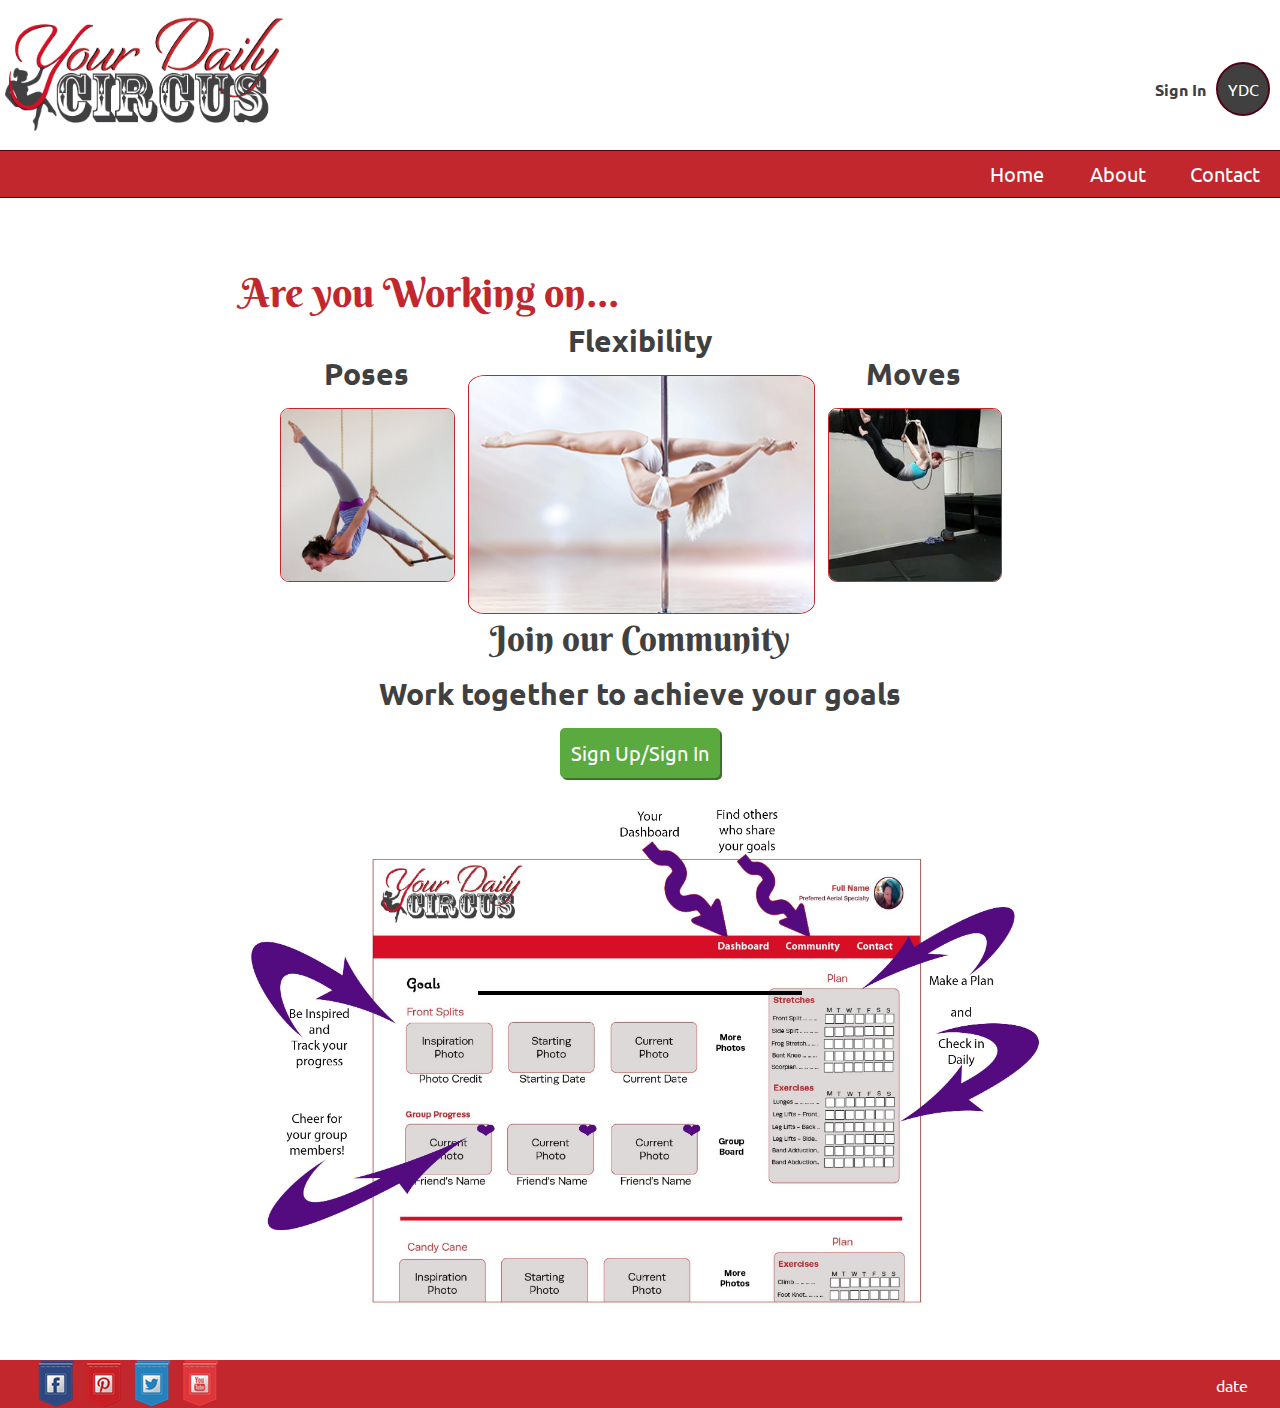
<file: index.html>
<!DOCTYPE html>
<html>

<head>
  <title>Your Daily Circus</title>
  <link href="css/main.css" rel="stylesheet">
  <link rel='shortcut icon' type='image/x-icon' href='images/logo.png' />
  <link href="https://fonts.googleapis.com/css?family=Berkshire+Swash|Ubuntu" rel="stylesheet">
  <link rel="stylesheet" href="css/style.css">
  <script src="https://code.jquery.com/jquery-3.3.1.min.js"></script>
  <script src="js/jquery.organictabs.js"></script>
  <script src="js/tabs.js"></script>
</head>

<body>
  <header class="header">
    <div class="item-container">
      <a href="index.html"><img class="logo-header" src="images/ydc1.jpg" alt="Your Daily Circus Logo"></a>
      <div class="chip">
        <div class="chip__text-container">
          <div class="chip__text-title">
            Sign In
          </div>
        </div>
        <div class="chip__avatar">
          YDC
        </div>
      </div>
    </div>
    <nav>
      <ul class="nav">
        <a class="nav-a" href="index.html">
          <li class="nav__list">
            Home
          </li>
        </a>
        <a class="nav-a" href="about.html">
          <li class="nav__list">
            About
          </li>
        </a>
        <a class="nav-a" href="contact.html">
          <li class="nav__list">
            Contact
          </li>
        </a>
      </ul>
    </nav>
  </header>
  <main class="main">
    <h6 class="outline-header">Do you Circus?</h6>
    <section class="main__section">
      <h6 class="outline-header">Let us help you improve your skills</h6>
      <div class="main__section--index">
        <h1>Are you Working on...</h1>
        <div class="home-image-box">
          <div class="home-image-div">
            <p>Poses</p>
            <img class="home-images" src="images/pose.jpg" alt="Trapeze Splits Pose" />
          </div>
          <div class="home-image-div">
            <p>Flexibility</p>
            <img class="home-images" src="images/flexibility.jpg" alt="Pole Splits" />
          </div>
          <div class="home-image-div">
            <p>Moves</p>
            <img class="home-images" src="images/move.jpg" alt="Lyra Hip Hang Catch" />
          </div>
        </div>
        <div class="home-image-div">
          <h2>Join our Community</h2>
          <p>Work together to achieve your goals</p>
          <div class="button-div">
            <div class="button--primary" id="signinButton">Sign Up/Sign In</div>
          </div>
        </div>
      </div>
      <img class="sample-screen" src="images/program-sample.jpg" />
      <div id="display">
      </div>
    </section>
  </main>
  <div id="signInModal">
    <div id="signIn-container">
      <p class="close">Close [x]</p>
      <div id="wrap">
        <ul class="nav">
          <li class="nav-one"><a id="signin" href="#sign-in-tab" class="current">Sign In</a></li>
          <li class="nav-two"><a id="signup" href="#sign-up-tab">Sign Up</a></li>
        </ul>
        <div class="content-wrap">
          <div id="sign-in-tab" class="none">
            <h2>Sign In</h2>
            <form class="form--signin">
              <label for="fullname" class="label">Name:</label><br />
              <input type="text" class="input" name="fullname"></input><br />
              <label for="password" class="label">Password:</label><br />
              <input class="input" name="password" type="text"></input>
              <div class="form-buttons">
                <div type="submit" class="button--disabled">Submit</div>
              </div>
            </form>
          </div>
          <div id="sign-up-tab" class="hide">
            <h2>Sign Up</h2>
            <form class="form--signin">
              <label for="fullname" class="label">Name:</label><br />
              <input type="text" class="input" name="fullname"></input><br />
              <label for="email" class="label">Email:</label><br />
              <input class="input" name="email" type="text"></input>
              <label for="password" class="label">Password:</label><br />
              <input class="input" name="password" type="text"></input>
              <div class="form-buttons">
                <div type="submit" class="button--disabled">Submit</div>
              </div>
            </form>
          </div>
        </div>
      </div>
    </div>
  </div>
  </div>
  <footer class="footer">
    <div class="social-media">
      <img class="social" src="images/facebook.png" alt="facebook button" />
      <img class="social" src="images/pinterest.png" alt="pinterest button" />
      <img class="social" src="images/twitter.png" alt="twitter button" />
      <img class="social" src="images/youtube.png" alt="youtube button" />
    </div>
    <div class="date-script">date</div>
  </footer>
  <script src="js/jquery.magnifier.min.js"></script>
  <script src="js/main.js"></script>
</body>

</html>
</file>
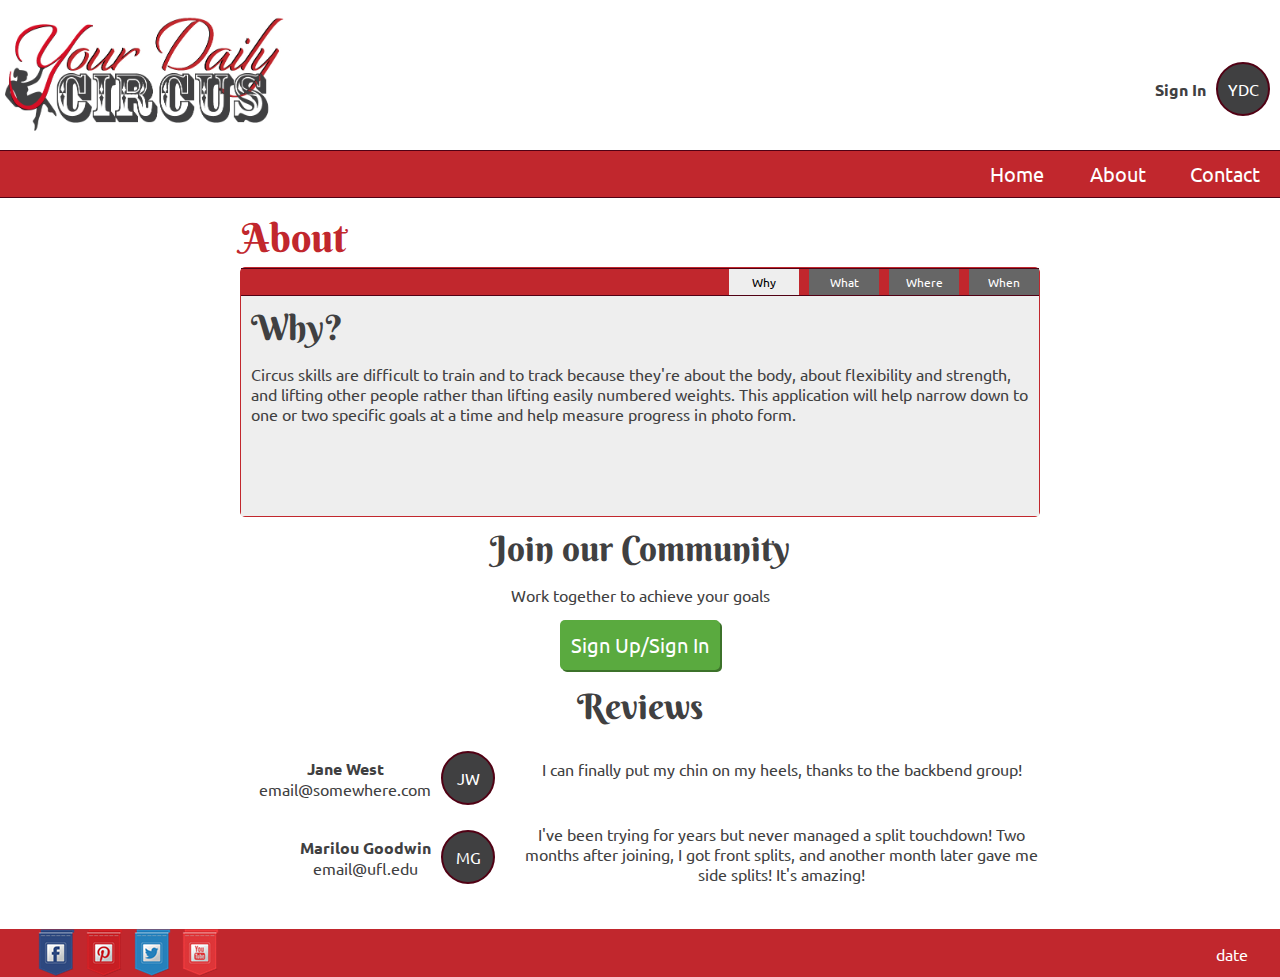
<file: about.html>
<!DOCTYPE html>
<html>

<head>
  <title>Your Daily Circus</title>
  <link href="css/main.css" rel="stylesheet">
  <link rel='shortcut icon' type='image/x-icon' href='images/logo.png' />
  <link href="https://fonts.googleapis.com/css?family=Berkshire+Swash|Ubuntu" rel="stylesheet">
  <link rel="stylesheet" href="css/style.css">
  <script src="https://code.jquery.com/jquery-3.3.1.min.js"></script>
  <script src="js/jquery.organictabs.js"></script>
  <script src="js/tabs.js"></script>
</head>

<body>
  <header class="header">
    <div class="item-container">
      <a href="index.html"><img class="logo-header" src="images/ydc1.jpg" alt="Your Daily Circus Logo"></a>
      <div class="chip">
        <div class="chip__text-container">
          <div class="chip__text-title">
            Sign In
          </div>
        </div>
        <div class="chip__avatar">
          YDC
        </div>
      </div>
    </div>
    <nav>
      <ul class="nav">
        <a class="nav-a" href="index.html">
          <li class="nav__list">
            Home
          </li>
        </a>
        <a class="nav-a" href="about.html">
          <li class="nav__list">
            About
          </li>
        </a>
        <a class="nav-a" href="contact.html">
          <li class="nav__list">
            Contact
          </li>
        </a>
      </ul>
    </nav>
  </header>
  <main class="main">
    <div id="tab-container">
      <h1>About</h1>
      <div id="wrap">
        <ul class="nav">
          <li class="nav-one"><a href="#tab-1" class="current">Why</a></li>
          <li class="nav-two"><a href="#tab-2">What</a></li>
          <li class="nav-three"><a href="#tab-3">Where</a></li>
          <li class="nav-four last"><a href="#tab-4">When</a></li>
        </ul>
        <div class="content-wrap">
          <div id="tab-1">
            <h2>Why?</h2>
            <p>Circus skills are difficult to train and to track because they're about the body, about flexibility and strength, and lifting other people rather than lifting easily numbered weights. This application will help narrow down to one or two specific
              goals at a time and help measure progress in photo form.</p>
          </div>
          <div id="tab-2" class="hide">
            <h2>What?</h2>
            <p>This application is intended to assist artists in reaching their goals on two fronts: It will create a tracking tool for daily stretches and exercises and, on the other front, groups with the same goals to help you meet them. You can be limit
              your profile to only friends from your contact list or you can be open to others with the same goal to create new groups with new group goals. </p>
          </div>
          <div id="tab-3" class="hide">
            <h2>Where?</h2>
            <p>An online community can be anywhere. If you have access to the internet you can work with us. This should assist those without a local studio in achieving their goals anyway.</p>
          </div>
          <div id="tab-4" class="hide">
            <h2>When?</h2>
            <p>Whenever! The great thing about being online is that you can still do the work even if you have a crazy schedule. </p>
          </div>
        </div>
      </div>
    </div>
    </div>
    <div class="about-bottom">
      <h2>Join our Community</h2>
      <p>Work together to achieve your goals</p>
      <div class="button-div">
        <div class="button--primary" id="signinButton">Sign Up/Sign In</div>
      </div>
      <h2>Reviews</h2>
      <div class="review">
        <div class="chip">
          <div class="chip__text-container">
            <div class="chip__text-title">
              Jane West
            </div>
            <div class="chip__text-description">
              email@somewhere.com
            </div>
          </div>
          <div class="chip__avatar">
            JW
          </div>
        </div>
        <div class="blurb">
          <p>I can finally put my chin on my heels, thanks to the backbend group!</p>
        </div>
        <div class="chip">
          <div class="chip__text-container">
            <div class="chip__text-title">
              Marilou Goodwin
            </div>
            <div class="chip__text-description">
              email@ufl.edu
            </div>
          </div>
          <div class="chip__avatar">
            MG
          </div>
        </div>
        <div class="blurb">
          <p>I've been trying for years but never managed a split touchdown! Two months after joining, I got front splits, and another month later gave me side splits! It's amazing!</p>
        </div>
  </main>
  <footer class="footer">
    <div class="social-media">
      <img class="social" src="images/facebook.png" alt="facebook image" />
      <img class="social" src="images/pinterest.png" alt="facebook image" />
      <img class="social" src="images/twitter.png" alt="facebook image" />
      <img class="social" src="images/youtube.png" alt="facebook image" />
    </div>
    <div class="date-script">date</div>
  </footer>
</body>

</html>
</file>
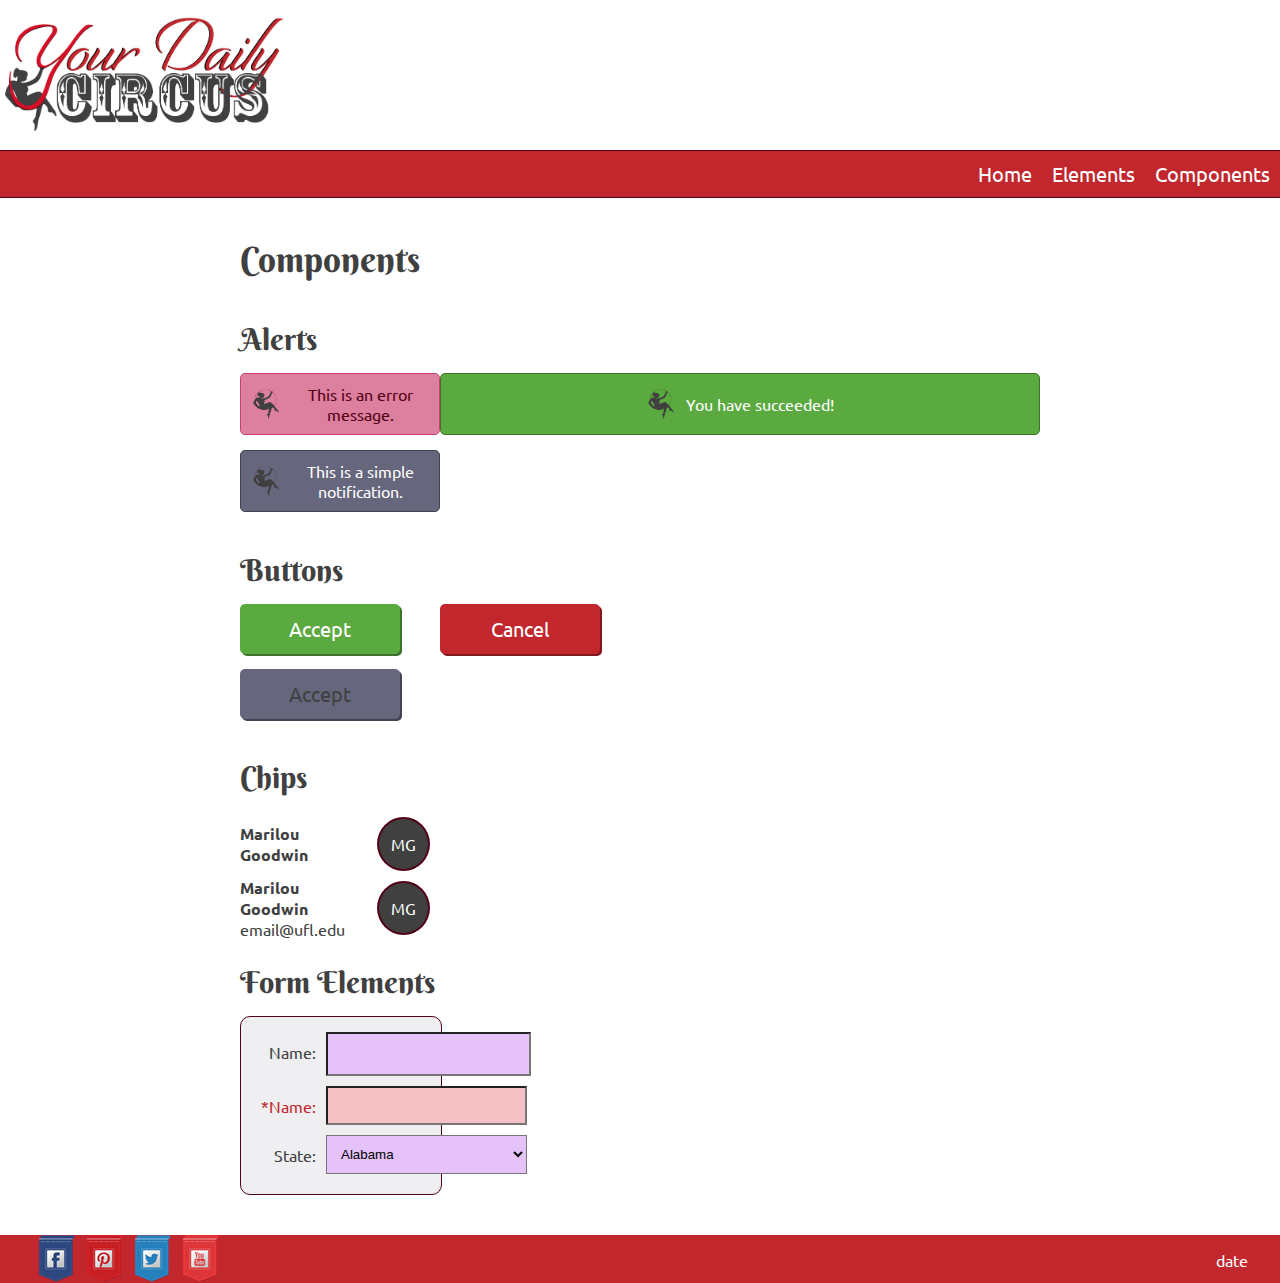
<file: components.html>
<!DOCTYPE html>
<html>
  <head>
    <title>Your Daily Circus</title>
    <link href="css/main.css" rel="stylesheet">
    <link rel='shortcut icon' type='image/x-icon' href='images/logo.png' />
    <link href="https://fonts.googleapis.com/css?family=Berkshire+Swash|Ubuntu" rel="stylesheet">
  </head>
  <body>
    <header class="header">
      <img class="logo-header" src="images/ydc1.jpg" alt="Your Daily Circus Logo"></img>
      <nav>
        <ul class="nav">
          <a class="nav-a" href="index.html"><li class="nav__list">
            Home
          </li></a>
          <a class="nav-a" href="elements.html"><li class="nav__list">
            Elements
          </li></a>
          <a class="nav-a" href="components.html"><li class="nav__list">
            Components
          </li></a>
        </ul>
      </nav>
    </header>
    <main class="main">
      <section class="main__section">
        <h2>Components</h2>
        <section class="main__section">
          <h3>Alerts</h3>
          <div class="item-container">
            <div class="alert--error">
              <img class="alert-image" src="images/logo.png" alt="error image"></src>
              This is an error message.
            </div>
            <div class="alert--success">
              <img class="alert-image" src="images/logo.png" alt="error image"></src>
              You have succeeded!
            </div>
            <div class="alert--notification">
              <img class="alert-image" src="images/logo.png" alt="error image"></src>
              This is a simple notification.
            </div>
          </div>
        </section>
        <section class="main__section">
          <h3>Buttons</h3>
          <div class="item-container">
            <div class="button--primary">
              Accept
            </div>
            <div class="button--secondary">
              Cancel
            </div>
            <div class="button--disabled">
              Accept
            </div>
          </div>
        </section>
        <section class="main__section">
          <h3>Chips</h3>
          <div class="item-container">
            <div class="chip">
              <div class="chip__text-container">
                <div class="chip__text-title">
                  Marilou Goodwin
                </div>
              </div>
              <div class="chip__avatar">
                MG
              </div>
            </div>
          </div>
          <div class="item-container">
            <div class="chip">
              <div class="chip__text-container">
                <div class="chip__text-title">
                  Marilou Goodwin
                </div>
                <div class="chip__text-description">
                  email@ufl.edu
                </div>
              </div>
              <div class="chip__avatar">
                MG
              </div>
            </div>
          </div>
        </section>
        <section class="main__section">
          <h3>Form Elements</h3>
          <div class="item-container">
            <form class="form">
              <label for="name"  class="label">Name:</label>
              <input type="text" class="input"></input>
              <label type="name" placeholder="Please Enter your Name" class="label--error">*Name:</label>
              <input class="input--error"></input>
              <label class="label">State:</label>
              <select class="dropdown">
                <option value="Alabama">Alabama</option>
                <option value="Arkansas">Arkansas</option>
                <option value="Florida">Florida</option>
                <option value="Georgia">Georgia</option>
              </select>
            </form>
          </div>
        </section>
      </section>
    </main>
    <footer class="footer">
      <div class="social-media">
        <img src="images/facebook.png" alt="facebook image" />
        <img src="images/pinterest.png" alt="facebook image" />
        <img src="images/twitter.png" alt="facebook image" />
        <img src="images/youtube.png" alt="facebook image" />
      </div>
      <div class="date-script">date</div>
    </footer>
  </body>

  </html>
</file>
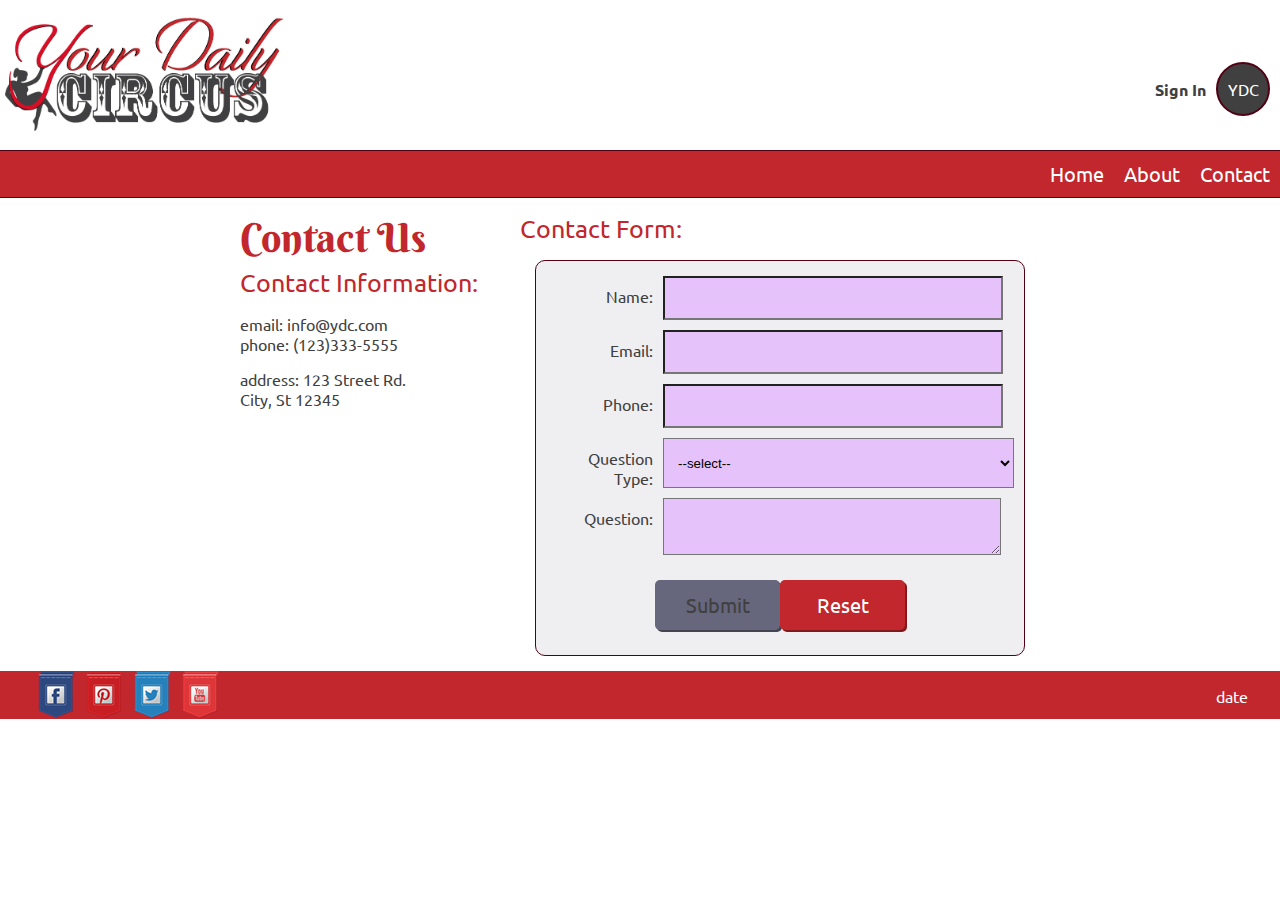
<file: contact.html>
<!DOCTYPE html>
<html>

<head>
  <title>Your Daily Circus</title>
  <link href="css/main.css" rel="stylesheet">
  <link rel='shortcut icon' type='image/x-icon' href='images/logo.png' />
  <link href="https://fonts.googleapis.com/css?family=Berkshire+Swash|Ubuntu" rel="stylesheet">
</head>

<body>
  <header class="header">
    <div class="item-container">
      <a href="index.html"><img class="logo-header" src="images/ydc1.jpg" alt="Your Daily Circus Logo"></a>
      <div class="chip">
        <div class="chip__text-container">
          <div class="chip__text-title">
            Sign In
          </div>
        </div>
        <div class="chip__avatar">
          YDC
        </div>
      </div>
    </div>
    <nav>
      <ul class="nav">
        <a class="nav-a" href="index.html">
          <li class="nav__list">
            Home
          </li>
        </a>
        <a class="nav-a" href="about.html">
          <li class="nav__list">
            About
          </li>
        </a>
        <a class="nav-a" href="contact.html">
          <li class="nav__list">
            Contact
          </li>
        </a>
      </ul>
    </nav>
  </header>
  <main class="main">
    <div class="contact-info">
      <h1>Contact Us</h1>
      <h4>Contact Information:</h4>
      <p>email: info@ydc.com<br /> phone: (123)333-5555</p>
      <p>address: 123 Street Rd.<br /> City, St 12345</p>
    </div>
    <div class="contact-form">
      <h4>Contact Form:</h4>
      <form class="form">
        <label for="fullname" class="label">Name:</label>
        <input type="text" class="input" name="fullname"></input>
        <label for="email" class="label">Email:</label>
        <input class="input" name="email" type="text"></input>
        <label for="phone" class="label">Phone:</label>
        <input class="input" name="phone" type="text"></input>
        <label class="label" for="qtype">Question Type:</label>
        <select class="dropdown" name="qtype">
              <option value="none">--select--</option>
              <option value="Tech Support">Tech Support</option>
              <option value="Membership">Membership</option>
              <option value="Abuse Report">Abuse Report</option>
            </select>
        <label for="question" class="label">Question:</label>
        <textarea name="question" class="input" type="textarea"></textarea>
        <div class="form-buttons">
          <div type="submit" class="button--disabled">Submit</div>
          <div type="reset" class="button--secondary">Reset</div>
        </div>
      </form>
    </div>
  </main>
  <footer class="footer">
    <div class="social-media">
      <img class="social" src="images/facebook.png" alt="facebook image" />
      <img class="social" src="images/pinterest.png" alt="facebook image" />
      <img class="social" src="images/twitter.png" alt="facebook image" />
      <img class="social" src="images/youtube.png" alt="facebook image" />
    </div>
    <div class="date-script">date</div>
  </footer>
  <script src="https://code.jquery.com/jquery-3.3.1.min.js"></script>
  <script src="js/main.js"></script>
</body>

</html>
</file>
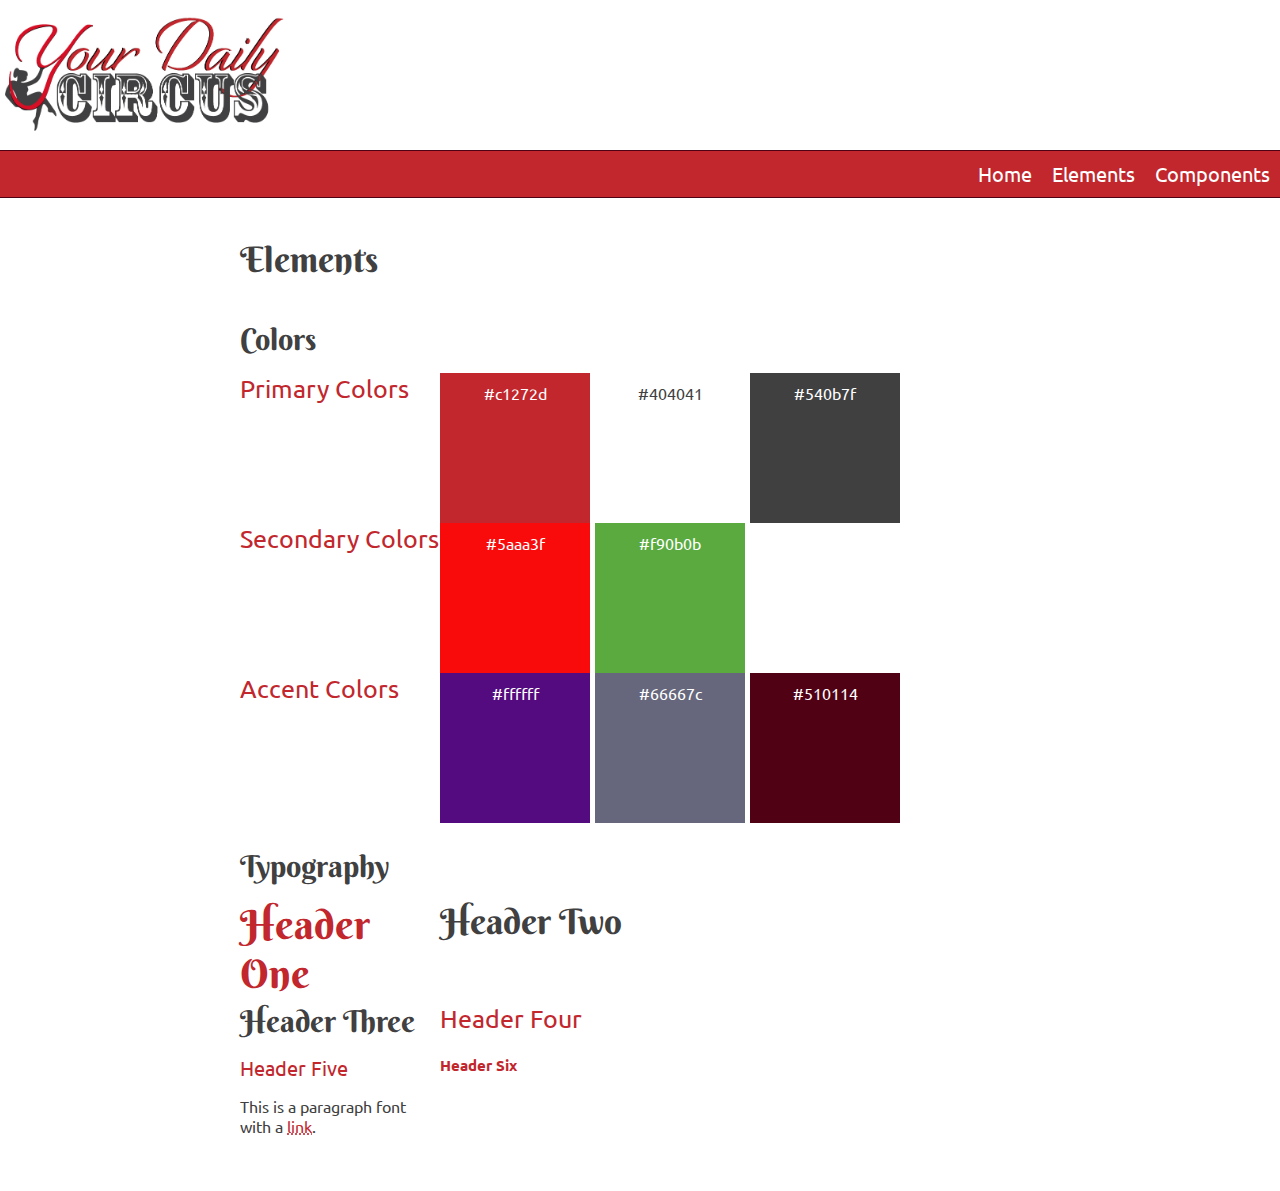
<file: elements.html>
<!DOCTYPE html>
<html>
  <head>
    <title>Your Daily Circus</title>
    <link href="css/main.css" rel="stylesheet">
    <link rel='shortcut icon' type='image/x-icon' href='images/logo.png' />
    <link href="https://fonts.googleapis.com/css?family=Berkshire+Swash|Ubuntu" rel="stylesheet">
  </head>
  <body>
    <header class="header">
      <img class="logo-header" src="images/ydc1.jpg" alt="Your Daily Circus Logo"></img>
      <nav>
        <ul class="nav">
          <a class="nav-a" href="index.html"><li class="nav__list">
            Home
          </li></a>
          <a class="nav-a" href="elements.html"><li class="nav__list">
            Elements
          </li></a>
          <a class="nav-a" href="components.html"><li class="nav__list">
            Components
          </li></a>
        </ul>
      </nav>
    </header>
    <main class="main">
      <section class="main__section">
        <h2>Elements</h2>
        <section class="main__section">
          <h3>Colors</h3>
          <div class="item-container">
            <h4>Primary Colors</h4>
            <ul class="color-container">
              <li class="primary-colors1">#c1272d</li>
              <li class="primary-colors2">#404041</li>
              <li class="primary-colors3">#540b7f</li>
            </ul>
          </div>
          <div class="item-container">
            <h4>Secondary Colors</h4>
            <ul class="color-container">
              <li class="secondary-colors1">#5aaa3f</li>
              <li class="secondary-colors2">#f90b0b</li>
            </ul>
          </div>
          <div class="item-container">
            <h4>Accent Colors</h4>
            <ul class="color-container">
              <li class="accent-colors1">#ffffff</li>
              <li class="accent-colors2">#66667c</li>
              <li class="accent-colors3">#510114</li>
            </ul>
          </div>
        </section>
        <section class="main__section">
          <h3>Typography</h3>
          <div class="item-container">
            <h1>Header One</h1>
            <h2>Header Two</h2>
            <h3>Header Three</h3>
            <h4>Header Four</h4>
            <h5>Header Five</h5>
            <h6>Header Six</h6>
            <p>This is a paragraph font with a <a href="components.html">link</a>.
          </div>
        </section>
      </section>
    </main>
    <footer class="footer">
    </footer>
  </body>
</html>
</file>
<file: css/main.css>
html, body, div, span, applet, object, iframe, h1, h2, h3, h4, h5, h6, p, blockquote, pre, a, abbr, acronym, address, big, cite, code, del, dfn, em, img, ins, kbd, q, s, samp, small, strike, strong, sub, sup, tt, var, b, u, i, center, dl, dt, dd, ol, ul, li, fieldset, form, label, legend, table, caption, tbody, tfoot, thead, tr, th, td, article, aside, canvas, details, embed, figure, figcaption, footer, header, hgroup, menu, nav, output, ruby, section, summary, time, mark, audio, video {
  margin: 0;
  padding: 0;
  border: 0;
  font-size: 100%;
  font: inherit;
  vertical-align: baseline; }

article, aside, details, figcaption, figure, footer, header, hgroup, menu, nav, section {
  display: block; }

ol, ul {
  list-style: none; }

blockquote, q {
  quotes: none; }

blockquote::before, blockquote::after {
  content: "";
  content: none; }

q::before, q::after {
  content: "";
  content: none; }

table {
  border-collapse: collapse;
  border-spacing: 0; }

.background--accent-red {
  background-color: #c1272d; }

.background--dark-gray {
  background-color: #404041; }

.background--accent-purple {
  background-color: #540b7f; }

.background--accent-green {
  background-color: #5aaa3f; }

.background--error-red {
  background-color: #f90b0b; }

.background--background-white {
  background-color: #ffffff; }

.background--neutral-gray {
  background-color: #66667c; }

.background--dark-red {
  background-color: #510114; }

.background--error-pink {
  background-color: #dd7f9e; }

.text--black {
  color: black; }

.text--blue {
  color: blue; }

.text--white {
  color: white; }

a:focus {
  outline: 0; }

body {
  min-width: 350px; }

.header {
  width: 100%; }

.main {
  padding: 15px;
  max-width: 800px;
  margin: auto; }
  .main__section {
    margin: 25px 0; }

.outline-header {
  opacity: 0;
  visibility: hidden;
  line-height: 0; }

.home-image-box {
  display: grid;
  grid-column-gap: 5px;
  grid-template-columns: 1fr 2fr 1fr;
  width: 90%;
  margin: auto; }
  @media only screen and (min-width: 675px) {
    .home-image-box {
      grid-column-gap: 15px; } }

.home-image-div {
  width: 100%;
  margin: auto;
  text-align: center; }

.home-image-div p {
  font-size: 30px;
  font-weight: bold; }

.button-div {
  width: 350px;
  margin: 15px auto auto;
  display: flex;
  flex-direction: row;
  justify-content: center; }

.home-images {
  border: 1px solid #c1272d;
  border-radius: 5%;
  width: 100%; }

.sample-screen {
  width: 100%; }

#display {
  width: 40%;
  position: relative;
  z-index: 1;
  top: -325px;
  margin: auto;
  border: 2px solid black; }

.item-container {
  display: grid;
  width: 100%;
  grid-template-columns: 25% 75%; }

.footer {
  background-color: #c1272d;
  width: 100%;
  display: grid;
  grid-column-gap: 5px;
  grid-template-columns: 1fr 1fr; }

.social-media {
  display: flex;
  flex-direction: row;
  margin-left: 5%; }

.date-script {
  color: #ffffff;
  text-align: right;
  margin-right: 5%;
  margin-top: 15px; }

.logo-header {
  width: 100%;
  max-width: 300px;
  margin: 5px; }

.logo-display {
  width: 300px;
  padding: 25px; }

.nav {
  list-style: none;
  background-color: #c1272d;
  border-top: 1px solid #510114;
  border-bottom: 1px solid #510114;
  display: flex;
  flex-flow: column wrap;
  justify-content: center;
  clear: both; }
  @media only screen and (min-width: 350px) {
    .nav {
      flex-flow: row wrap;
      justify-content: flex-end; } }
  .nav__list {
    padding: 10px;
    display: block;
    flex-grow: 1 1 0;
    font-size: 20px; }
  .nav__list:hover {
    background-color: #510114; }

.color-container {
  display: grid;
  grid-template-columns: repeat(3, 150px);
  grid-auto-rows: 150px;
  grid-column-gap: 5px; }

.primary-colors1 {
  text-align: center;
  padding: 10px;
  background-color: #c1272d;
  color: #ffffff; }

.primary-colors2 {
  text-align: center;
  padding: 10px;
  background-color: #ffffff;
  color: #404041; }

.primary-colors3 {
  text-align: center;
  padding: 10px;
  background-color: #404041;
  color: #ffffff; }

.secondary-colors1 {
  text-align: center;
  padding: 10px;
  background-color: #f90b0b;
  color: #ffffff; }

.secondary-colors2 {
  text-align: center;
  padding: 10px;
  background-color: #5aaa3f;
  color: #ffffff; }

.accent-colors1 {
  text-align: center;
  padding: 10px;
  background-color: #540b7f;
  color: #ffffff; }

.accent-colors2 {
  text-align: center;
  padding: 10px;
  background-color: #66667c;
  color: #ffffff; }

.accent-colors3 {
  text-align: center;
  padding: 10px;
  background-color: #510114;
  color: #ffffff; }

.nav-a {
  text-decoration: none;
  color: #ffffff; }

.nav-a:visited {
  text-decoration: none;
  color: #e6e6e6; }

.contact-info {
  width: 100%; }
  @media only screen and (min-width: 675px) {
    .contact-info {
      width: 50%;
      float: left; } }
  @media only screen and (min-width: 999px) {
    .contact-info {
      width: 35%;
      float: left; } }

.contact-form {
  width: 100%;
  margin-bottom: 15px; }
  @media only screen and (min-width: 675px) {
    .contact-form {
      width: 50%;
      float: left; } }
  @media only screen and (min-width: 999px) {
    .contact-form {
      width: 65%;
      float: left; } }

.about-bottom {
  clear: both;
  text-align: center;
  margin-top: 10px; }

#wrap {
  border-radius: 5px;
  border: solid 1px #c1272d; }

#signInModal {
  display: none;
  position: fixed;
  z-index: 1;
  left: 0;
  top: 0;
  padding-top: 80px;
  width: 100%;
  height: 100%;
  overflow: auto;
  background-color: #66667c;
  background-color: rgba(0, 0, 0, 0.5); }

#signIn-container {
  display: block;
  background-color: #ffffff;
  width: 50%;
  min-width: 250px;
  min-height: 50%;
  margin: auto;
  padding: 5px;
  border-radius: 5px; }

.close {
  display: block;
  text-align: right; }

.social--hover {
  background-color: #ffffff; }

.review {
  display: grid;
  grid-template-columns: 265px 1fr;
  grid-gap: 3px;
  margin-bottom: 15px; }

.blurb {
  margin-left: 3%;
  margin-top: 3%; }

.hide {
  position: absolute;
  top: -9999px;
  left: -9999px; }

body {
  font-family: "Ubuntu", sans-serif;
  color: #404041; }

h1 {
  font-family: "Berkshire Swash", cursive;
  font-size: 40px;
  color: #c1272d;
  padding-bottom: 5px; }

h2 {
  font-family: "Berkshire Swash", cursive;
  font-size: 35px;
  padding-bottom: 15px; }

h3 {
  font-family: "Berkshire Swash", cursive;
  font-size: 30px;
  padding-bottom: 15px; }

h4 {
  font-size: 25px;
  color: #c1272d;
  padding-bottom: 15px; }

h5 {
  font-size: 20px;
  color: #c1272d;
  padding-bottom: 15px; }

h6 {
  font-size: 15px;
  font-weight: bold;
  color: #c1272d;
  padding-bottom: 15px; }

p {
  margin-bottom: 15px; }

a {
  color: #c1272d;
  text-decoration: underline dotted; }

a:hover {
  color: #5aaa3f; }

a:active {
  color: #5aaa3f; }

a:visited {
  color: #540b7f; }

.alert--error {
  background-color: #dd7f9e;
  color: #510114;
  border-radius: 5px;
  padding: 10px;
  margin-bottom: 15px;
  text-align: center;
  display: flex;
  align-items: center;
  justify-content: center;
  border: 1px solid #cd4370; }
.alert--success {
  background-color: #5aaa3f;
  color: #ffffff;
  border-radius: 5px;
  padding: 10px;
  margin-bottom: 15px;
  text-align: center;
  display: flex;
  align-items: center;
  justify-content: center;
  border: 1px solid #3c722a; }
.alert--notification {
  background-color: #66667c;
  color: #ffffff;
  border-radius: 5px;
  padding: 10px;
  margin-bottom: 15px;
  text-align: center;
  display: flex;
  align-items: center;
  justify-content: center;
  border: 1px solid #434352; }

.alert-image {
  width: 30px;
  margin-right: 10px; }

.button--primary {
  background-color: #5aaa3f;
  color: #ffffff;
  border-radius: 5px;
  padding: 10px;
  margin-bottom: 15px;
  text-align: center;
  display: flex;
  align-items: center;
  justify-content: center;
  font-size: 20px;
  width: 140px;
  height: 30px;
  box-shadow: 2px 2px #3c722a; }
  .button--primary:hover {
    font-family: "Berkshire Swash", cursive; }
.button--secondary {
  background-color: #c1272d;
  color: #ffffff;
  border-radius: 5px;
  padding: 10px;
  margin-bottom: 15px;
  text-align: center;
  display: flex;
  align-items: center;
  justify-content: center;
  font-size: 20px;
  width: 140px;
  height: 30px;
  box-shadow: 2px 2px #811a1e; }
  .button--secondary:hover {
    font-family: "Berkshire Swash", cursive; }
.button--disabled {
  background-color: #66667c;
  color: #404041;
  border-radius: 5px;
  padding: 10px;
  margin-bottom: 15px;
  text-align: center;
  display: flex;
  align-items: center;
  justify-content: center;
  font-size: 20px;
  width: 140px;
  height: 30px;
  box-shadow: 2px 2px #434352; }

.chip {
  display: flex;
  align-items: center;
  justify-content: flex-end;
  width: 100%;
  float: right;
  margin-right: 3%;
  margin-top: 3%; }
  .chip__text-container {
    display: inline-flex;
    flex-direction: column;
    flex-wrap: wrap;
    margin-right: 10px; }
  .chip__text-title {
    font-weight: bold; }
  .chipchip__text-description {
    color: #66667c; }
  .chip__avatar {
    width: 50px;
    height: 50px;
    margin-right: 10px;
    color: #ffffff;
    background: #404041;
    border-radius: 50%;
    display: inline-flex;
    align-items: center;
    justify-content: center;
    border: 2px #510114 solid; }
    .chip__avatar--image {
      background-color: #ffffff;
      width: 50px;
      height: 50px;
      align-self: baseline; }

.form {
  width: 90%;
  margin: auto;
  background-color: #efeff2;
  padding: 10px;
  border: solid 1px #510114;
  border-radius: 10px;
  display: grid;
  grid-template-columns: 1fr 3fr;
  padding-top: 15px; }
  .form--signin {
    display: block;
    margin: auto;
    width: 250px; }

.label {
  padding: 10px;
  text-align: right; }
  .label--error {
    padding: 10px;
    text-align: right;
    color: #c1272d; }

.input {
  padding: 10px;
  margin-bottom: 10px;
  background-color: #e5c2fa;
  padding-bottom: 15px;
  width: 90%; }
  .input--error {
    background-color: #f3c1c3;
    padding: 10px;
    margin-bottom: 10px; }

.dropdown {
  padding: 10px;
  margin-bottom: 10px;
  background-color: #e5c2fa; }

.form-buttons {
  grid-column: span 2;
  width: 250px;
  margin: auto;
  margin-top: 15px;
  display: flex;
  flex-direction: row;
  justify-content: space-around; }

/*# sourceMappingURL=main.css.map */
</file>
<file: css/style.css>
/*
	 Organic Tabs
	 by Chris Coyier
	 http://css-tricks.com
*/

* {
  margin: 0;
  padding: 0;
}

html {
  overflow-y: scroll;
}

a {
  text-decoration: none;
}

a:focus {
  outline: 0;
}

/* Generic Utility */

.hide {
  position: absolute;
  top: -9999px;
  left: -9999px;
}

.content-wrap {
  background: #eee;
  padding: 10px;
  min-height: 200px;
}

ul {
  list-style: none;
}

ul li a {
  display: block;
  border-bottom: 1px solid #666;
  padding: 4px;
  color: #666;
}

ul li a:hover {
  background: #333;
  color: white;
}

ul li:last-child a {
  border: none;
}

.nav {
  overflow: hidden;
}

.nav li {
  width: 70px;
  float: left;
  margin: 0 10px 0 0;
}

.nav li.last {
  margin-right: 0;
}

.nav li a {
  display: block;
  padding: 5px;
  background: #666;
  color: white;
  font-size: 12px;
  text-align: center;
  border: 0;
}

li a.current, li a.current:hover {
  background-color: #eee !important;
  color: black;
}

.nav li a:hover, .nav li a:focus {
  background: #999;
}
</file>
